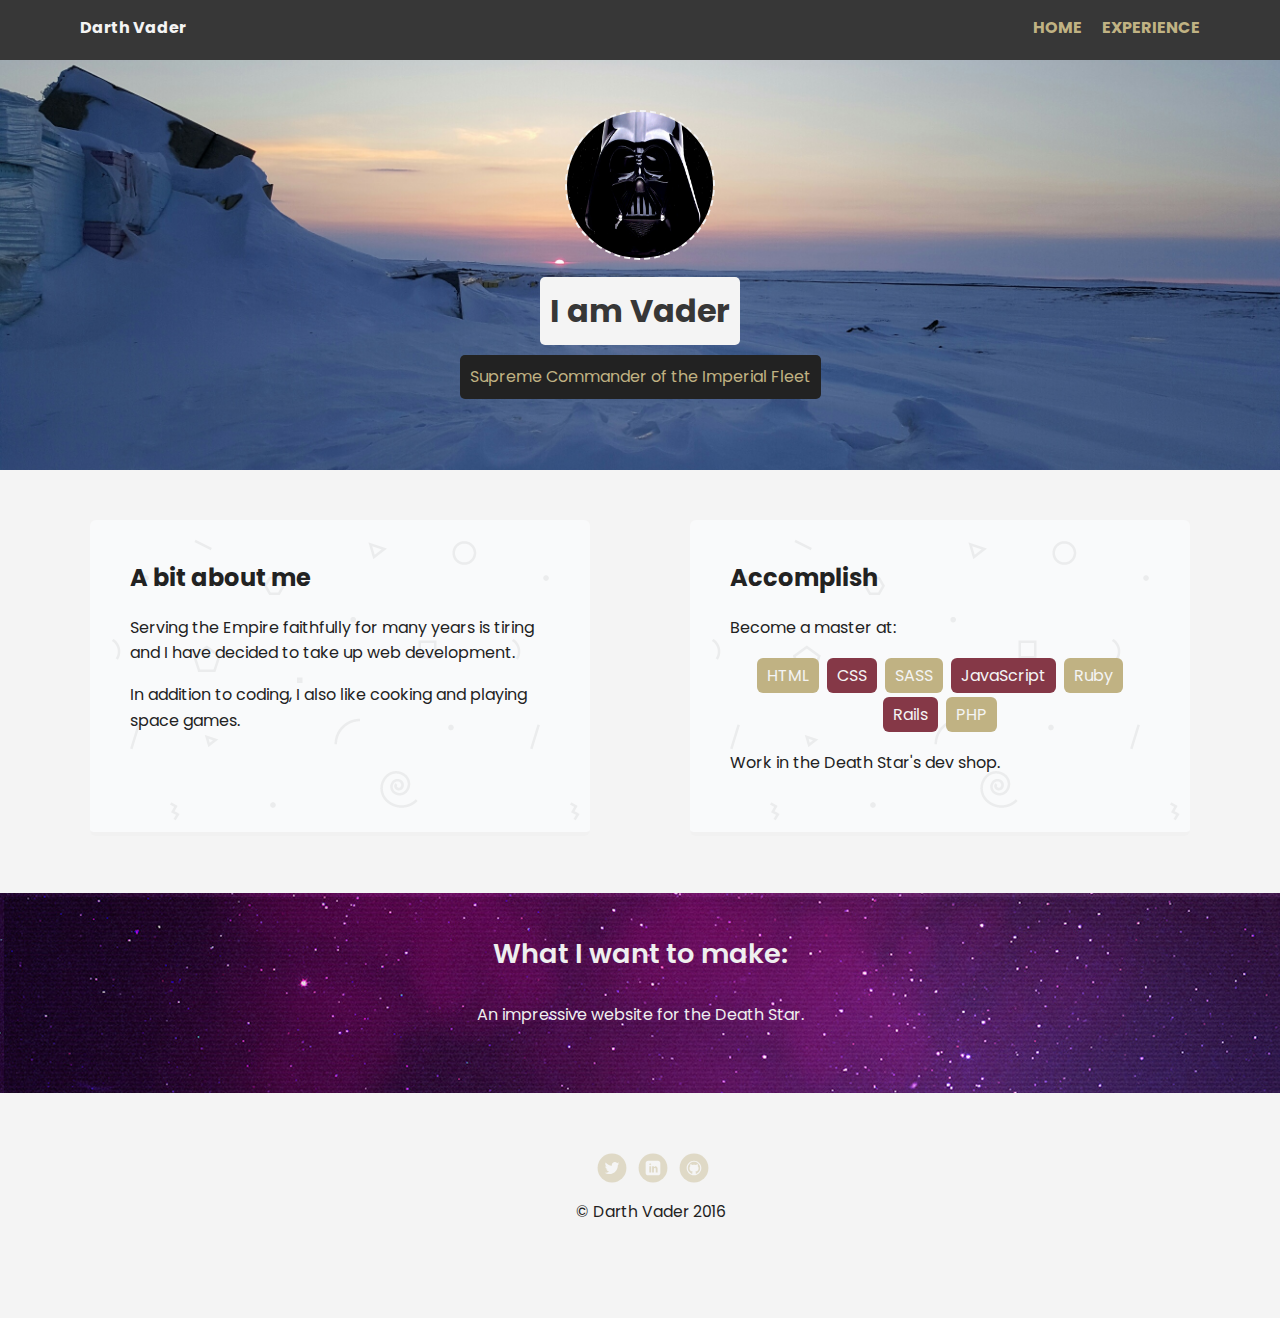
<file: index.html>
<!DOCTYPE html>
<html lang="en">
<head>
  <meta charset="utf-8">
  <title>Darth Vader's Profile</title>
  <meta name="viewport" content="width=device-width, initial-scale=1.0">
  <link rel="stylesheet" href="styles.css">
  <link href="https://fonts.googleapis.com/css?family=Poppins:400,700" rel="stylesheet"></head>
  <body>

    <div class="main-nav">
        <ul class="nav">
          <li class="name">Darth Vader</li>
          <li><a href="index.html">HOME</a></li>
          <li><a href="experience.html">EXPERIENCE</a></li>
        </ul>
    </div>

    <header>
      <img src="images/me.jpg" alt="image of darth vader" class="profile-image">
      <h1 class="tag name">I am Vader</h1>
      <p class="tag location">Supreme Commander of the Imperial Fleet</p>
    </header>

    <main class="flex">
      <div class="card">
        <h2>A bit about me</h2>
        <p>Serving the Empire faithfully for many years is tiring and I have decided to take up web development.</p>
        <p>In addition to coding, I also like cooking and playing space games.</p>
      </div>

      <div class="card">
        <h2>Accomplish</h2>
        <p>Become a master at:</p>
        <ul class="skills">
          <li>HTML</li>
          <li>CSS</li>
          <li>SASS</li>
          <li>JavaScript</li>
          <li>Ruby</li>
          <li>Rails</li>
          <li>PHP</li>
        </ul>
        <p>Work in the Death Star's dev shop.</p>
      </div>

    </main>

    <section class="clearfix">
      <div class="stretch">
        <h3>What I want to make:</h3>
        <p>An impressive website for the Death Star.</p>
      </div>
    </section>

    <footer>
      <ul>
        <li><a href="#" class="social twitter">Twitter</a></li>
        <li><a href="#" class="social linkedin">LinkedIn</a></li>
        <li><a href="#" class="social github">Github</a></li>
      </ul>
      <p class="copyright">&copy; Darth Vader 2016</p>
    </footer>
  </body>
  </html>
</file>
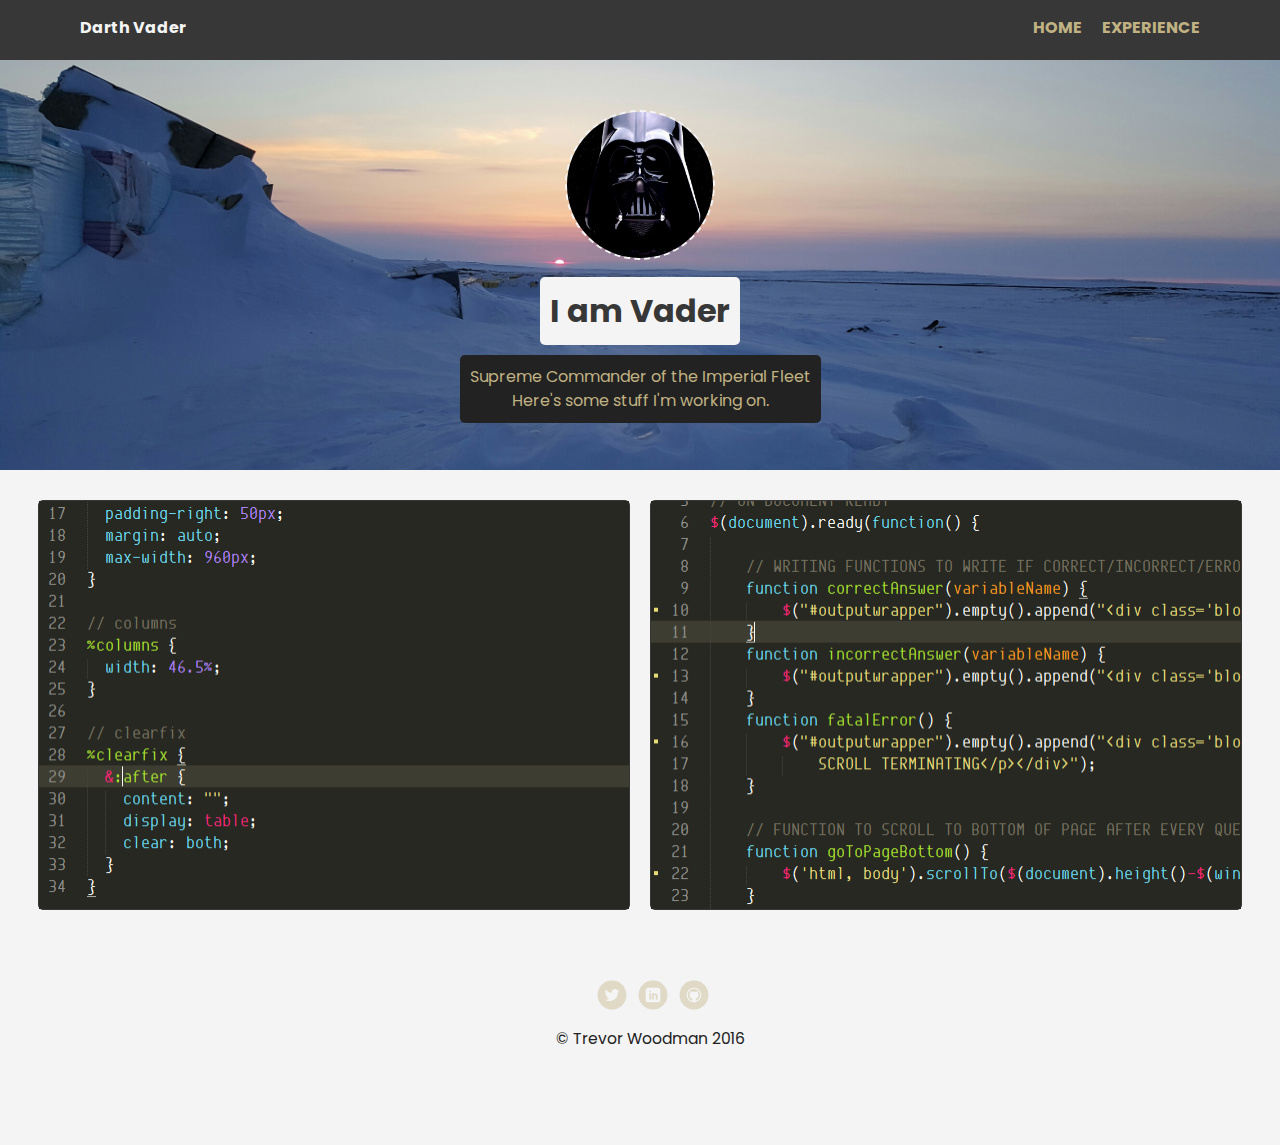
<file: experience.html>
<!DOCTYPE html>
<html lang="en">
<head>
  <meta charset="utf-8">
  <title>Darth Vader's Profile</title>
  <meta name="viewport" content="width=device-width, initial-scale=1.0">
  <link rel="stylesheet" href="styles.css">
  <link href="https://fonts.googleapis.com/css?family=Poppins:400,700" rel="stylesheet"></head>
  <body>

    <div class="main-nav">
        <ul class="nav">
          <li class="name">Darth Vader</li>
          <li><a href="index.html">HOME</a></li>
          <li><a href="experience.html">EXPERIENCE</a></li>
        </ul>
    </div>

    <header>
      <img src="images/me.jpg" alt="image of trevor woodman" class="profile-image">
      <h1 class="tag name">I am Vader</h1>
      <p class="tag location">Supreme Commander of the Imperial Fleet<br>Here's some stuff I'm working on.</p>
    </header>

    <main>
      <div class="grid">
        <div class="cell">
          <img src="images/proj1.jpg" alt="a picture of some sass code">
          <a href="#">
            <div class="celloverlay">
            <p>CODECODECODE</p>
          </div>
        </a>
        </div>
        <div class="cell">
          <img src="images/proj2.jpg" alt="another picture of code this time of javascript">
          <a href="#">
            <div class="celloverlay">
              <p>WIP PROJECT</p>
            </div>
          </a>
        </div>
      </div>
    </main>

    <footer>
      <ul>
        <li><a href="https://twitter.com/realwoodman" class="social twitter">Twitter</a></li>
        <li><a href="https://ca.linkedin.com/in/trevor-woodman-355756a5" class="social linkedin">LinkedIn</a></li>
        <li><a href="https://github.com/twoodman" class="social github">Github</a></li>
      </ul>
      <p class="copyright">&copy; Trevor Woodman 2016</p>
    </footer>
  </body>
  </html>
</file>
<file: styles.css>
/* Global Layout Set-up */
* {
  box-sizing: border-box;
}

body {
  margin: 0;
  padding: 0;
  text-align: center;
  font-family: 'Poppins', sans-serif;
  color: #222;
  background: #f4f4f4;
}
/* Link Styles */

a {
  text-decoration: none;
  color: #c0b283;
}
a:hover {
  color: #853847;
}

/* Section Styles */

.main-nav {
  width: 100%;
  background: #373737;
  min-height: 30px;
  padding: 10px;
  position: fixed;
  text-align: center;
  z-index: 999;
}
.nav {
  display: flex;
  justify-content: space-around;
  font-weight: 700;
  list-style-type: none;
  margin: 0 auto;
  padding: 0;
}

.nav .name {
    display: block;
    margin-right: auto;
    color: #f4f4f4;
}
.nav li {
  padding: 5px 10px 10px 10px;
}
.nav a {
  transition: all .5s;
}
.nav a:hover {
  color: #f4f4f4;
}

header {
  text-align: center;
  background: url('images/hoth.jpg') no-repeat top center ;
  background-size: cover;
  background-position: center;
  overflow: hidden;
  padding-top: 60px;
}
header {
  line-height: 1.5;
}
header .profile-image {
  margin-top: 50px;
  width: 150px;
  height: 150px;
  border-radius: 50%;
  border: 2px dashed #f4f4f4;
  transition: all 0.3s;
}
header .profile-image:hover {
  transform: scale(1.15);
  border-radius: 20px;
}
.tag {
  background-color: #f4f4f4;
  color: #373737;
  padding: 10px;
  border-radius: 5px;
  display: table;
  margin: 10px auto;
}
.location {
  background-color: #222;
  color: #c0b283;
}
.card {
  margin: 30px;
  padding: 20px 40px 40px;
  max-width: 500px;
  text-align: left;
  background-image: url('images/geometry2.png');
  border-bottom: 4px solid #f1f1f1;
  border-radius: 6px;
  transition: all .5s;
}
.card:hover {
  border-color: #1abc9c;
}

ul.skills {
  padding: 0;
  text-align: center;
}

.skills li {
  border-radius: 6px;
  display: inline-block;
  background: #853847;
  color: #f4f4f4;
  padding: 5px 10px;
  margin: 2px;
}

.skills li:nth-child(odd) {
  background: #c0b283;
}

footer {
  width: 100%;
  min-height: 30px;
  padding: 20px 0 40px 20px;
}

footer .copyright {
  top: -8px;
  font-size: .75em;
}

footer ul {
  list-style-type: none;
  margin: 0;
  padding: 0;
}

footer ul li {
  display: inline-block;
}

a.social {
  display: inline-block;
  text-indent: -9999px;
  margin-left: 5px;
  width: 30px;
  height: 30px;
  background-size: 30px 30px;
  opacity: .4;
  transition: all .5s;
}
a.twitter {
  background-image: url(images/twitter.svg);
}
a.linkedin {
  background-image: url(images/linkedin.svg);
}
a.github {
  background-image: url(images/github.svg);
}
a.social:hover {
  opacity: 1;
}
.clearfix {
  clear: both;
}
.stretch {
  width:100%;
  min-height: 200px;
  background-image: url('images/synthwave.jpg');
  color: #efefef;
}

.stretch h3 {
  padding-top: 40px;
  font-weight: 600;
  font-size: 1.7em;
}

/****************************
GRID STYLES
*****************************/
.grid {
  display: flex;
  flex-wrap: wrap;
  justify-content: center;
}
.cell {
  max-width: 83%;
  height: auto;
  margin: 10px;
  position: relative;
  border: 1px solid #373737;
  border-radius: 5px;
}
.celloverlay {
  font-size: 2em;
  font-weight: 900;
  color: #f4f4f4;
  display: flex;
  justify-content: center;
  align-items: center;
  position: absolute;
  top: 0;
  left: 0;
  opacity: 0;
  width: 100%;
  height: 100%;
  background: rgba(192,178,131,0.9);
  cursor: pointer;
  transition: all 100ms ease-in;
}
.celloverlay:hover {
  opacity: 1;
}
.cell img {
  overflow: hidden;
  height: 100%;
  width: 100%;
  margin-bottom: -8px;
}

/* Styles for larger screens */
@media screen and (min-width: 720px) {

  .flex {
      display: -ms-flexbox;      /* TWEENER - IE 10 */
      display: flex;
      max-width: 1200px;
      -ms-flex-pack: distribute;
      justify-content: space-around;
      margin: 0 auto;
  }

  header {
    min-height: 470px;
  }

  .nav {
    max-width: 1200px;
    padding: 0 30px;
  }


  main {
    padding-top: 20px;
  }

  main p {
    line-height: 1.6em;
  }

  footer {
    font-size: 1.3em;
    max-width: 1200px;
    margin: 40px auto;
  }

}
</file>
